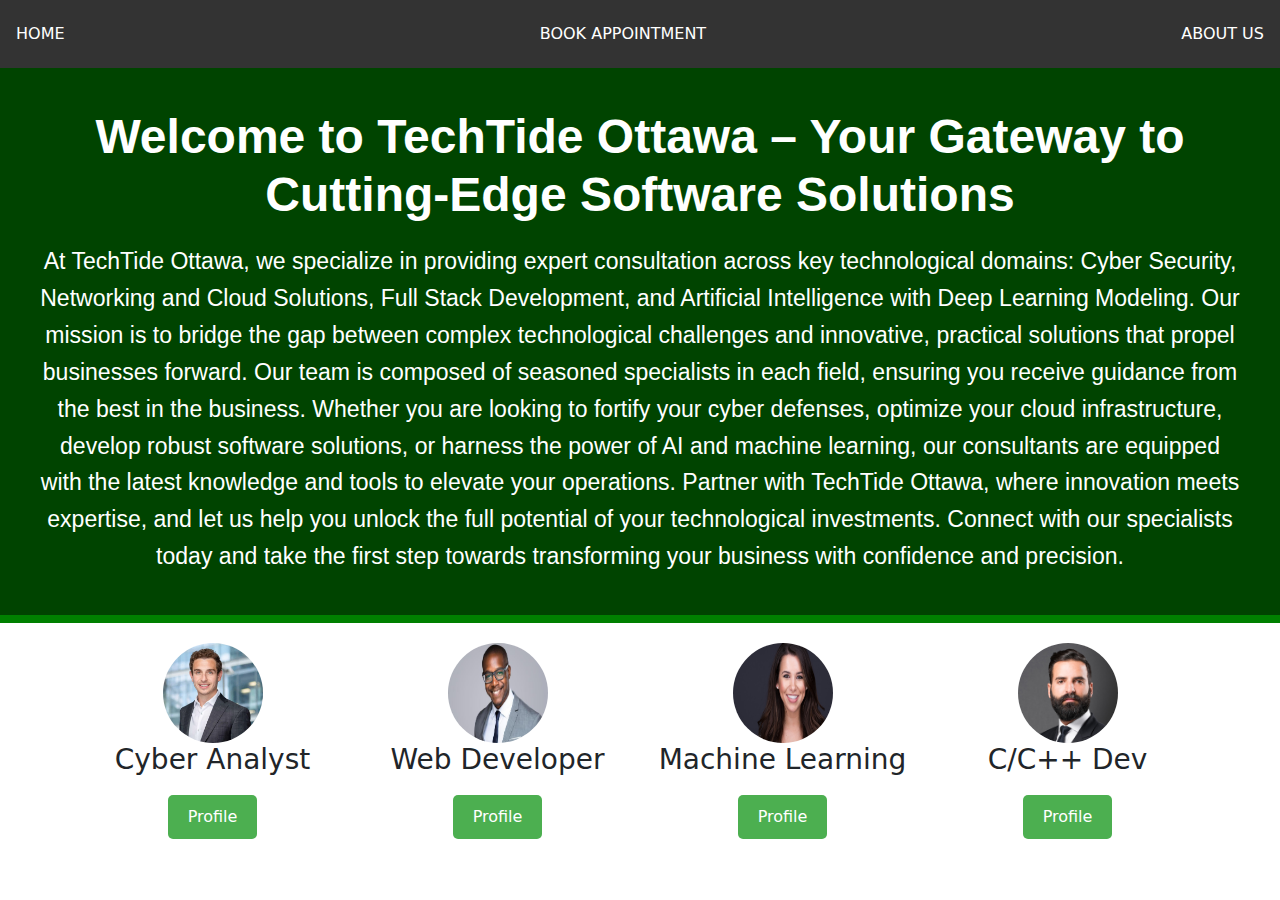
<file: index.html>
<!DOCTYPE html>
<html lang="en">
<head>
    <meta charset="UTF-8">
    <meta name="viewport" content="width=device-width, initial-scale=1.0">
    <title>TechTide Ottawa</title>
    <link href="https://cdn.jsdelivr.net/npm/bootstrap@5.3.0/dist/css/bootstrap.min.css" rel="stylesheet">
    <link href="styles.css" rel="stylesheet">
</head>
<body>
    <div class="navbar">
        <a href="index.html">HOME</a>
        <a href="book_appointment.html">BOOK APPOINTMENT</a>
        <a href="about_us.html">ABOUT US</a>
    </div>
    <div class="header-container">
        <h1>Welcome to TechTide Ottawa – Your Gateway to Cutting-Edge Software Solutions</h1>
        <p>At TechTide Ottawa, we specialize in providing expert consultation across key technological domains: Cyber Security, Networking and Cloud Solutions, 
            Full Stack Development, and Artificial Intelligence with Deep Learning Modeling. Our mission is to bridge the gap between complex technological challenges 
            and innovative, practical solutions that propel businesses forward. Our team is composed of seasoned specialists in each field, ensuring you receive 
            guidance from the best in the business. Whether you are looking to fortify your cyber defenses, optimize your cloud infrastructure, develop robust software 
            solutions, or harness the power of AI and machine learning, our consultants are equipped with the latest knowledge and tools to elevate your operations. 
            Partner with TechTide Ottawa, where innovation meets expertise, and let us help you unlock the full potential of your technological investments. 
            Connect with our specialists today and take the first step towards transforming your business with confidence and precision.</p>
    </div>
    <div class="container">
        <div class="row">
            <div class="col-md-3 profile">
                <img src="/assets/e1.png" alt="Cyber Analyst">
                <h3>Cyber Analyst</h3>
                <a href="book_appointment.html?expert=cyber_analyst" class="btn-profile">Profile</a>
            </div>
            <div class="col-md-3 profile">
                <img src="/assets/e2.png" alt="Web Developer">
                <h3>Web Developer</h3>
                <a href="book_appointment.html?expert=web_developer" class="btn-profile">Profile</a>
            </div>
            <div class="col-md-3 profile">
                <img src="/assets/e3.png" alt="Machine Learning Expert">
                <h3>Machine Learning</h3>
                <a href="book_appointment.html?expert=machine_learning" class="btn-profile">Profile</a>
            </div>
            <div class="col-md-3 profile">
                <img src="/assets/expert_main.png" alt="C/C++ Developer">
                <h3>C/C++ Dev</h3>
                <a href="book_appointment.html?expert=c_dev" class="btn-profile">Profile</a>
            </div>
            
        </div>
    </div>
    <script src="https://cdn.jsdelivr.net/npm/bootstrap@5.3.0/dist/js/bootstrap.bundle.min.js"></script>
</body>
</html>
</file>
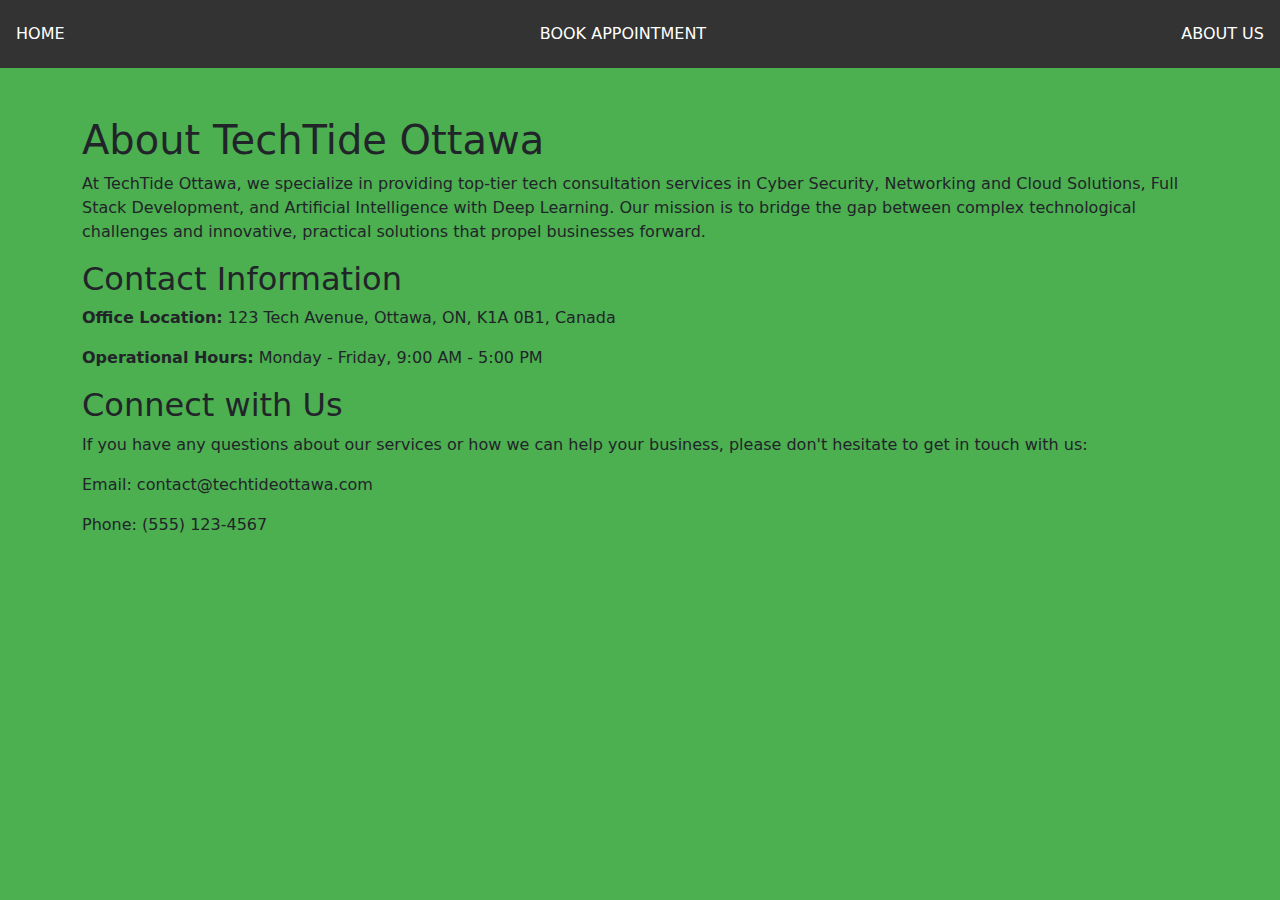
<file: about_us.html>
<!DOCTYPE html>
<html lang="en">
<head>
    <meta charset="UTF-8">
    <meta name="viewport" content="width=device-width, initial-scale=1.0">
    <title>About Us - TechTide Ottawa</title>
    <link href="https://cdn.jsdelivr.net/npm/bootstrap@5.3.0/dist/css/bootstrap.min.css" rel="stylesheet">
    <link href="styles.css" rel="stylesheet">
</head>
<body class="about-us">
    <div class="navbar">
        <a href="index.html">HOME</a>
        <a href="book_appointment.html">BOOK APPOINTMENT</a>
        <a href="about_us.html">ABOUT US</a>
    </div>
    <div class="container mt-5">
        <h1>About TechTide Ottawa</h1>
        <p>At TechTide Ottawa, we specialize in providing top-tier tech consultation services in Cyber Security, Networking and Cloud Solutions, Full Stack Development, and Artificial Intelligence with Deep Learning. Our mission is to bridge the gap between complex technological challenges and innovative, practical solutions that propel businesses forward.</p>

        <h2>Contact Information</h2>
        <p><strong>Office Location:</strong> 123 Tech Avenue, Ottawa, ON, K1A 0B1, Canada</p>
        <p><strong>Operational Hours:</strong> Monday - Friday, 9:00 AM - 5:00 PM</p>
        
        <h2>Connect with Us</h2>
        <p>If you have any questions about our services or how we can help your business, please don't hesitate to get in touch with us:</p>
        <p>Email: contact@techtideottawa.com</p>
        <p>Phone: (555) 123-4567</p>
    </div>
</body>
</html>
</file>
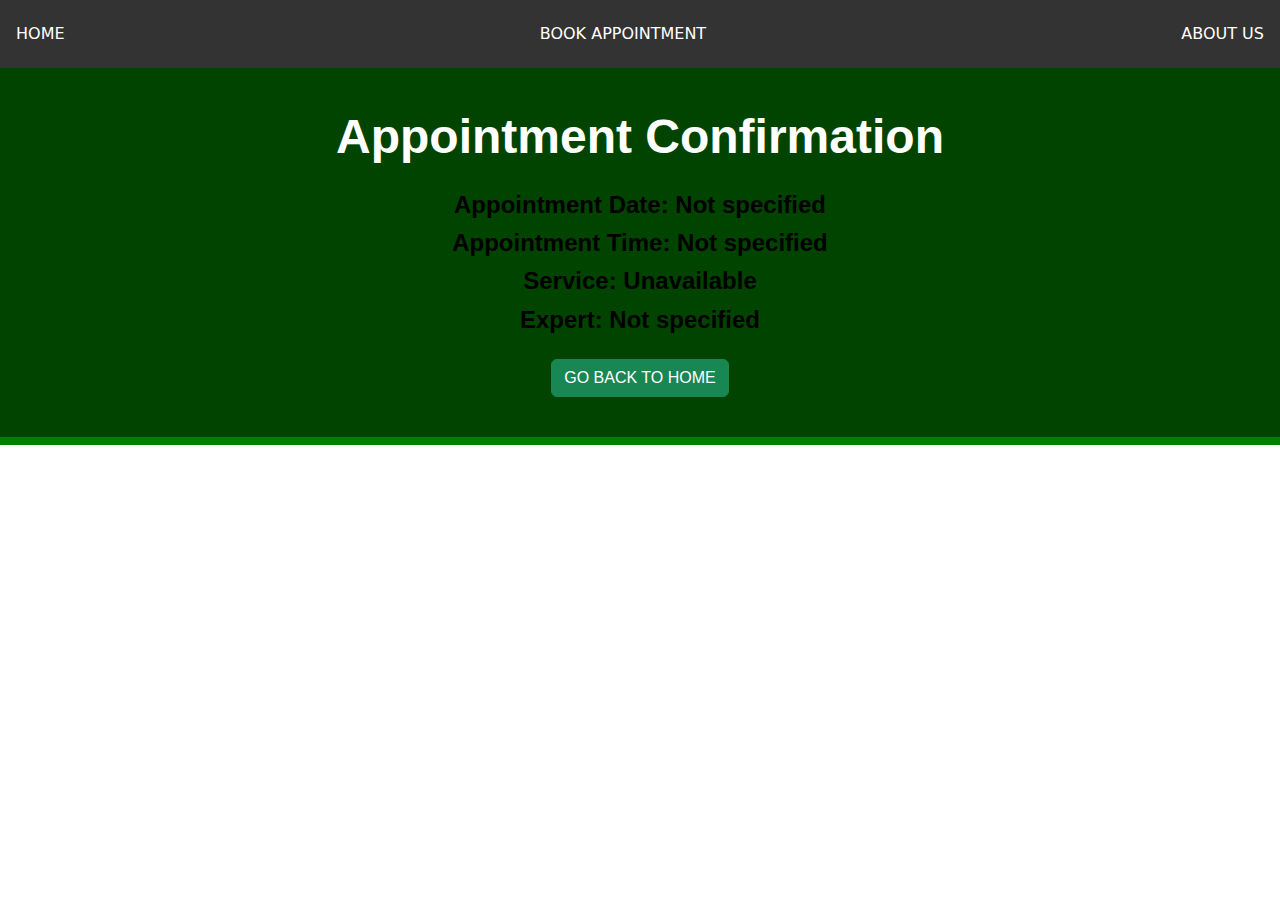
<file: appointment_confirmation.html>
<!DOCTYPE html>
<html lang="en">
<head>
    <meta charset="UTF-8">
    <meta name="viewport" content="width=device-width, initial-scale=1.0">
    <title>Appointment Confirmation</title>
    <link href="https://cdn.jsdelivr.net/npm/bootstrap@5.3.0/dist/css/bootstrap.min.css" rel="stylesheet">
    <link href="styles.css" rel="stylesheet">
</head>
<body>
    <div class="navbar">
        <a href="index.html">HOME</a>
        <a href="book_appointment.html">BOOK APPOINTMENT</a>
        <a href="about_us.html">ABOUT US</a>
    </div>
    <div class="header-container">
        <div class="container text-center">
            <h1>Appointment Confirmation</h1>
            <div class="confirmation-details">
                <p id="appointment-date">Appointment Date:</p>
                <p id="appointment-slot">Appointment Time:</p>
                <p id="service">Service:</p>
                <p id="expert">Expert:</p>
                <a href="index.html" class="btn btn-success">GO BACK TO HOME</a>
            </div>            
        </div>
    </div>
    <script>
        function getQueryVariable(variable) {
            var query = window.location.search.substring(1);
            var vars = query.split("&");
            for (var i = 0; i < vars.length; i++) {
                var pair = vars[i].split("=");
                if (pair[0] === variable) {
                    return decodeURIComponent(pair[1].replace(/\+/g, ' '));  // Handling URL encoding
                }
            }
            return false;  // Return false if not found
        }
    
        window.onload = function() {
            const date = getQueryVariable('date');
            const slot = getQueryVariable('slot');
            const service = getQueryVariable('service');
            const fullName = getQueryVariable('fullName');
            const email = getQueryVariable('email');
    
            document.getElementById('appointment-date').textContent = 'Appointment Date: ' + (date || 'Not specified');
            document.getElementById('appointment-slot').textContent = 'Appointment Time: ' + (slot || 'Not specified');
            document.getElementById('service').textContent = 'Service: ' + (service || 'Unavailable');
            document.getElementById('expert').textContent = 'Expert: ' + (fullName || 'Not specified');
        };
    </script>
    
    
</body>
</html>
</file>
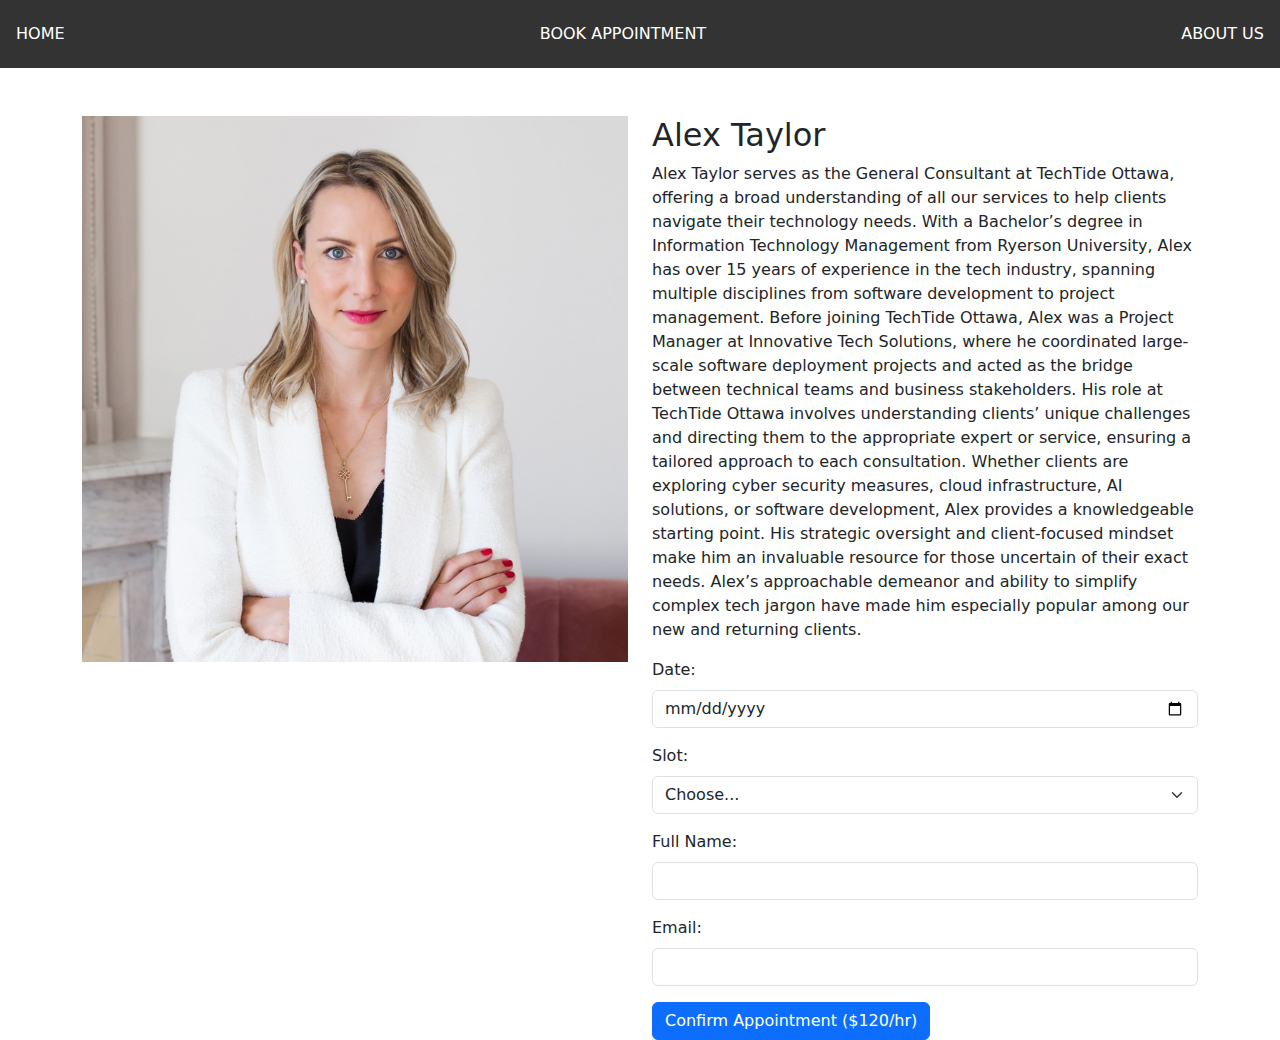
<file: book_appointment.html>
<!DOCTYPE html>
<html lang="en">
<head>
    <meta charset="UTF-8">
    <meta name="viewport" content="width=device-width, initial-scale=1.0">
    <title>Book Appointment</title>
    <link href="https://cdn.jsdelivr.net/npm/bootstrap@5.3.0/dist/css/bootstrap.min.css" rel="stylesheet">
    <link href="styles.css" rel="stylesheet">
</head>
<body>
    <div class="navbar">
        <a href="index.html">HOME</a>
        <a href="book_appointment.html">BOOK APPOINTMENT</a>
        <a href="about_us.html">ABOUT US</a>
    </div>
    <div class="container mt-5">
        <div class="row">
            <div class="col-md-6">
                <img id="expert-image" src="" alt="Expert Image" class="img-fluid">
            </div>
            <div class="col-md-6">
                <h2 id="expert-name"></h2>
                <p id="expert-description"></p>
                <form id="appointmentForm">
                    <div class="mb-3">
                        <label for="date" class="form-label">Date:</label>
                        <input type="date" class="form-control" id="date">
                    </div>
                    <div class="mb-3">
                        <label for="slot" class="form-label">Slot:</label>
                        <select class="form-select" id="slot">
                            <option selected>Choose...</option>
                            <option value="9:00 AM - 10:00 AM">9:00 AM - 10:00 AM</option>
                            <option value="10:00 AM - 11:00 AM">10:00 AM - 11:00 AM</option>
                        </select>
                    </div>
                    <div class="mb-3">
                        <label for="fullName" class="form-label">Full Name:</label>
                        <input type="text" class="form-control" id="fullName">
                    </div>
                    <div class="mb-3">
                        <label for="email" class="form-label">Email:</label>
                        <input type="email" class="form-control" id="email">
                    </div>
                    <button type="submit" class="btn btn-primary">Confirm Appointment ($120/hr)</button>
                </form>
            </div>
        </div>
    </div>
    <script src="expert_data.js"></script>
    <script>
        window.onload = function() {
            // Load expert data based on the 'expert' URL parameter
            const params = new URLSearchParams(window.location.search);
            const expertKey = params.get('expert');

            // Use the General Consultant as a default fallback
            const defaultKey = 'general_consultant';

            // Check if the provided expert key exists in the expertData, if not, use the default
            const validKey = expertKey && expertData[expertKey] ? expertKey : defaultKey;

            // Set the expert data on the page
            document.getElementById('expert-image').src = expertData[validKey].image;
            document.getElementById('expert-name').textContent = expertData[validKey].name;
            document.getElementById('expert-description').textContent = expertData[validKey].description;
        };

    
        document.getElementById('appointmentForm').onsubmit = function(event) {
            event.preventDefault();  // Prevent the default form submission behavior
    
            // Get values from the form inputs
            const date = document.getElementById('date').value;
            const slot = document.getElementById('slot').value;
            const fullName = document.getElementById('fullName').value;
            const email = document.getElementById('email').value;
            const params = new URLSearchParams(window.location.search);
            const expertKey = params.get('expert');
    
            // Retrieve service from the expert data loaded from expert_data.js
            const service = expertData[expertKey] ? expertData[expertKey].service : 'Not specified';
            const name = expertData[expertKey] ? expertData[expertKey].name : 'Not specified';

    
            // Construct the URL for the confirmation page with query parameters
            const confirmationUrl = `appointment_confirmation.html?date=${encodeURIComponent(date)}&slot=${encodeURIComponent(slot)}&service=${encodeURIComponent(service)}&fullName=${encodeURIComponent(name)}&email=${encodeURIComponent(email)}`;
    
            // Redirect to the confirmation page with parameters
            window.location.href = confirmationUrl;
        };
    </script>
    
</body>
</html>
</file>
<file: styles.css>
.header-container {
    background-color: #004400; /* Dark green background */
    color: #ffffff; /* White text color for contrast */
    padding: 40px 20px; /* Generous padding for spacing */
    text-align: center; /* Center the text */
    border-bottom: 8px solid #008000; /* A solid border for a sharp separation */
    font-family: 'Segoe UI', Tahoma, Geneva, Verdana, sans-serif; /* Modern, readable font */
    font-size: 1.2em; /* Slightly larger font size for readability */
}
.header-container_1 {
    background-color: #4CAF50;
    color: white;
    padding: 20px;
    text-align: center;
}

.header-container h1 {
    font-size: 2.5em; /* Larger font size for the main heading */
    font-weight: bold; /* Bold font for impact */
    margin-bottom: 20px; /* Spacing below the heading */
}

.header-container p {
    font-size: 1.2em; /* Increased font size for better readability */
    line-height: 1.6; /* Line height for better text flow */
    max-width: 1200px; /* Max width to control line length */
    margin: 0 auto; /* Centering the paragraph if it's less than max width */
}


.profile {
    text-align: center;
    margin-top: 20px;
}

.profile img {
    border-radius: 50%;
    width: 100px;
    height: 100px;
}

.navbar {
    background-color: #333;
}

.navbar a {
    float: left;
    display: block;
    color: white;
    text-align: center;
    padding: 14px 16px;
    text-decoration: none;
}
.appointment-form h2 {
    color: #4CAF50;
}

.confirmation-details p {
    font-size: 1.5rem;
    font-weight: bold; /* Makes the font bolder */
    color: #000000; /* Sets the color to black */
}

.confirmation-details a {
    margin-top: 20px;
}
.profile a {
    display: inline-block;
    background-color: #4CAF50; /* Green background to match the theme */
    color: white; /* White text */
    padding: 10px 20px; /* Padding for a better button shape */
    margin-top: 10px; /* Space above the button */
    border-radius: 5px; /* Rounded corners */
    text-decoration: none; /* Removes underline from links */
    transition: background-color 0.3s, color 0.3s; /* Smooth transition for hover effects */
}

.profile a:hover, .profile a:focus {
    background-color: #367c39; /* Darker green on hover */
    color: #fff; /* Ensures text remains white on hover */
    text-decoration: none; /* Continues to remove underline on hover */
}
body.about-us {
    background-color: #4CAF50; /* Light Green background */
}
</file>
